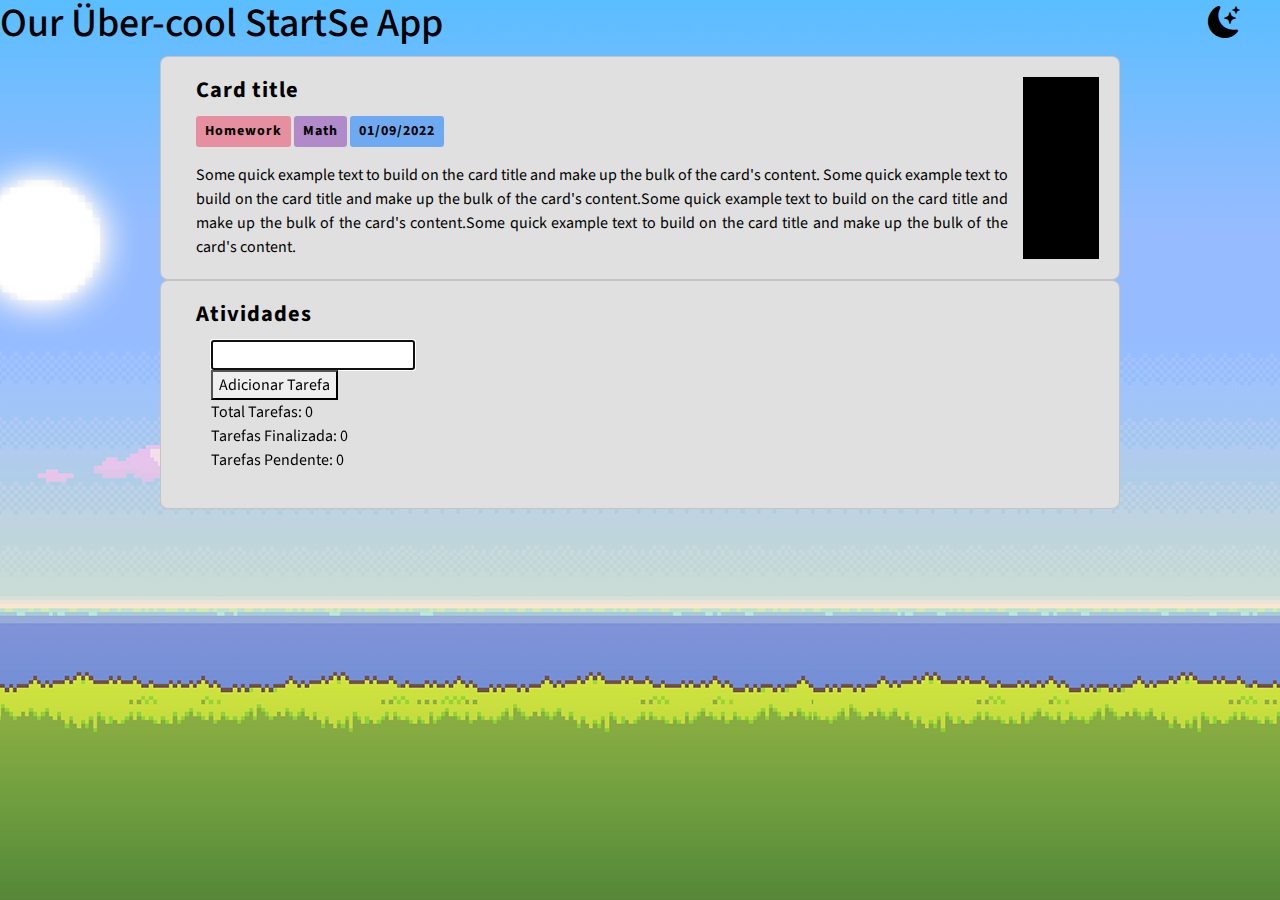
<file: hackathon-startse-main/app/main.html>
<!doctype html>
<html lang="en">

<head>
    <!-- Required meta tags -->
    <meta charset="utf-8">
    <meta name="viewport" content="width=device-width, initial-scale=1, shrink-to-fit=no">

    <!-- Bootstrap CSS
    <link rel="stylesheet"
    href="https://cdn.jsdelivr.net/npm/bootstrap@4.1.3/dist/css/bootstrap.min.css"
    integrity="sha384-MCw98/SFnGE8fJT3GXwEOngsV7Zt27NXFoaoApmYm81iuXoPkFOJwJ8ERdknLPMO"
    crossorigin="anonymous">
     -->

    <!-- bootstrap css -->
    <link rel="stylesheet" type="text/css" href="../css/bootstrap.css" />

    <!-- font wesome stylesheet -->
    <link rel="stylesheet"
    href="https://maxcdn.bootstrapcdn.com/font-awesome/4.3.0/css/font-awesome.min.css">

    <!-- Bootstrap Icons -->
    <link rel="stylesheet"
    href="https://cdn.jsdelivr.net/npm/bootstrap-icons@1.9.1/font/bootstrap-icons.css">

    <link rel="stylesheet" href="app_style.css">

    <title>Hello, world!</title>
</head>

<body id="background">
    <header>
        <h1>Our Über-cool StartSe App</h1>
    </header>


    <nav class="theme-switch-wrapper " >
        <label class="theme-switch" for="checkbox">
            <input type="checkbox" id="checkbox" />
            <div id= "theme-image" class="bi bi-moon-stars-fill"></div>
      </label>
    </nav>  


<!-- =======
    <nav class="navbar fixed-bottom navbar-light bg-light">
        <button type="button" class="btn btn-dark"><i class="bi bi-moon-stars-fill"></i>btn</button>

    </nav> -->

    <main class>

        <section id="cards-container" class="justify-self-center mx-auto w-75">

            <div class="card container-fluid rounded">
                <div class="card-body row">

                    

                    <!-- <div class="col-sm-1 timeline-container justify-self-center">
                    </div> -->

                    <div class='col'>
                        <h5 class="card-title display-5">Card title</h5>
                        <div class="mt-1">
                            <button type="button" class="btn btn-homework btn-sm
                            font-weight-bold">Homework</button>
                            <button type="button" class="btn btn-subj-math btn-sm
                            font-weight-bold">Math</button>
                            <button type="button" class="btn btn-sm btn-deadline
                            font-weight-bold">01/09/2022</button>
                        </div>

                        <p class="card-text mt-3 text-justify">Some quick example text to build on
                        the card title and make up the bulk of the card's content. Some quick
                        example text to build on the card title and make up the bulk of the card's
                        content.Some quick example text to build on the card title and make up the
                        bulk of the card's content.Some quick example text to build on the card
                        title and make up the bulk of the card's content.</p>
                    </div>

                    <div class="col-sm-1 timeline-container justify-self-center">
                    </div>


                </div>
            </div>
            </div>


            <!-- TO DO LIST-->

            <div class="card container-fluid rounded">
                <div class="card-body row">

                    

                    <!-- <div class="col-sm-1 timeline-container justify-self-center">
                    </div> -->

                    <div class='col'>
                        <h5 class="card-title display-5">Atividades</h5>
                            <div class="container">
                                <form class="todo-form">
                                    <div class="form-wrapper">
                                        <input type="text" name="name" autofocus>
                                       
                                    </div>
                                    <div class="form-wrapper">
                                        <button type="submit">Adicionar Tarefa</button>
                                        
                                    </div>
                                </form>
                                <section>
                                    <div class="todo-stats">
                                        <div class="total-tasks">
                                            Total Tarefas: <span>0</span>
                                        </div>
                                        <div class="completed-tasks">
                                            Tarefas Finalizada: <span>0</span>
                                        </div>
                                        <div class="remaining-tasks">
                                            Tarefas Pendente: <span>0</span>
                                        </div>
                                       
                                    </div>
                                    <ol class="todo-list"></ol>
                                </section>
                            </div>

            <!-- FIM   -->

            </div>
            </div>
        </section>

    </main>





    <!-- Optional JavaScript -->
    <!-- jQuery first, then Popper.js, then Bootstrap JS -->
    <script src="https://code.jquery.com/jquery-3.3.1.slim.min.js"
        integrity="sha384-q8i/X+965DzO0rT7abK41JStQIAqVgRVzpbzo5smXKp4YfRvH+8abtTE1Pi6jizo"
        crossorigin="anonymous"></script>
    <script src="https://cdn.jsdelivr.net/npm/popper.js@1.14.3/dist/umd/popper.min.js"
        integrity="sha384-ZMP7rVo3mIykV+2+9J3UJ46jBk0WLaUAdn689aCwoqbBJiSnjAK/l8WvCWPIPm49"
        crossorigin="anonymous"></script>
    <script src="https://cdn.jsdelivr.net/npm/bootstrap@4.1.3/dist/js/bootstrap.min.js"
        integrity="sha384-ChfqqxuZUCnJSK3+MXmPNIyE6ZbWh2IMqE241rYiqJxyMiZ6OW/JmZQ5stwEULTy"
        crossorigin="anonymous"></script>
    <script src="app.js"></script>


</body>

</html>
</file>
<file: hackathon-startse-main/app/app_style.css>
@import url('https://fonts.googleapis.com/css2?family=Source+Sans+Pro:wght@400;700&display=swap');

:root {
    --card-color: hsla(0, 0%, 88%);

    --homework: #e68fa1;
    --math: #b08ac9;
    --deadline: #6eaaf1;
    --fontcolor: black;
}

[data-theme="dark"] {
    --card-color: #37393b;
    --homework: #b56576;
    --math: #6d597a;
    --deadline: #355070;
    --fontcolor: white;

}

body {
    background-image: url(./media/3.png);
    background-position: bottom;
    background-repeat: no-repeat;
    background-attachment: fixed;
    height: 100vh;
    margin: 0;

    color: var(--fontcolor);
    font-family: 'Source Sans Pro', sans-serif, 'Times New Roman';
}

/* THEME SWITCH */

.theme-switch-wrapper {
    display: flex;
    align-items: center;
    position: absolute;
    top: 0;
    right: 30px;
    font-size: 2rem;  
    padding: 0px 10px;
}

.theme-switch-wrapper:hover{
    color: var(--fontcolor);
    background-color: var(--card-color);
    transition: .3s;
}

.theme-switch-wrapper:hover, #theme-image:hover{
  cursor: pointer;
}

.theme-switch {
    display: inline-block;
    position: relative;
}
  
.theme-switch input {
    display:none;
}



.homework {
    background-color: var(--homework);
}

h5.card-title {
    font-size: 1.40rem; 
    font-weight: bold;
    letter-spacing: 1px;
}

.btn{
    color: var(--fontcolor);
    letter-spacing: 1px;
}

.btn-homework {
    background-color: var(--homework);
}

.btn-subj-math {
    background-color: var(--math);
}

.btn-deadline {
    background-color: var(--deadline);
}

.timeline-container {
    background-color: black;
    width: 60px;
    height: inherit;
}

.card {
    background-color: var(--card-color);
    font-weight: 400;
}

.nav {
    z-index: 1;
}

.card.rounded {
    border-radius: .5rem !important;
}

.form-wrapper {
    margin: 0;
}
</file>
